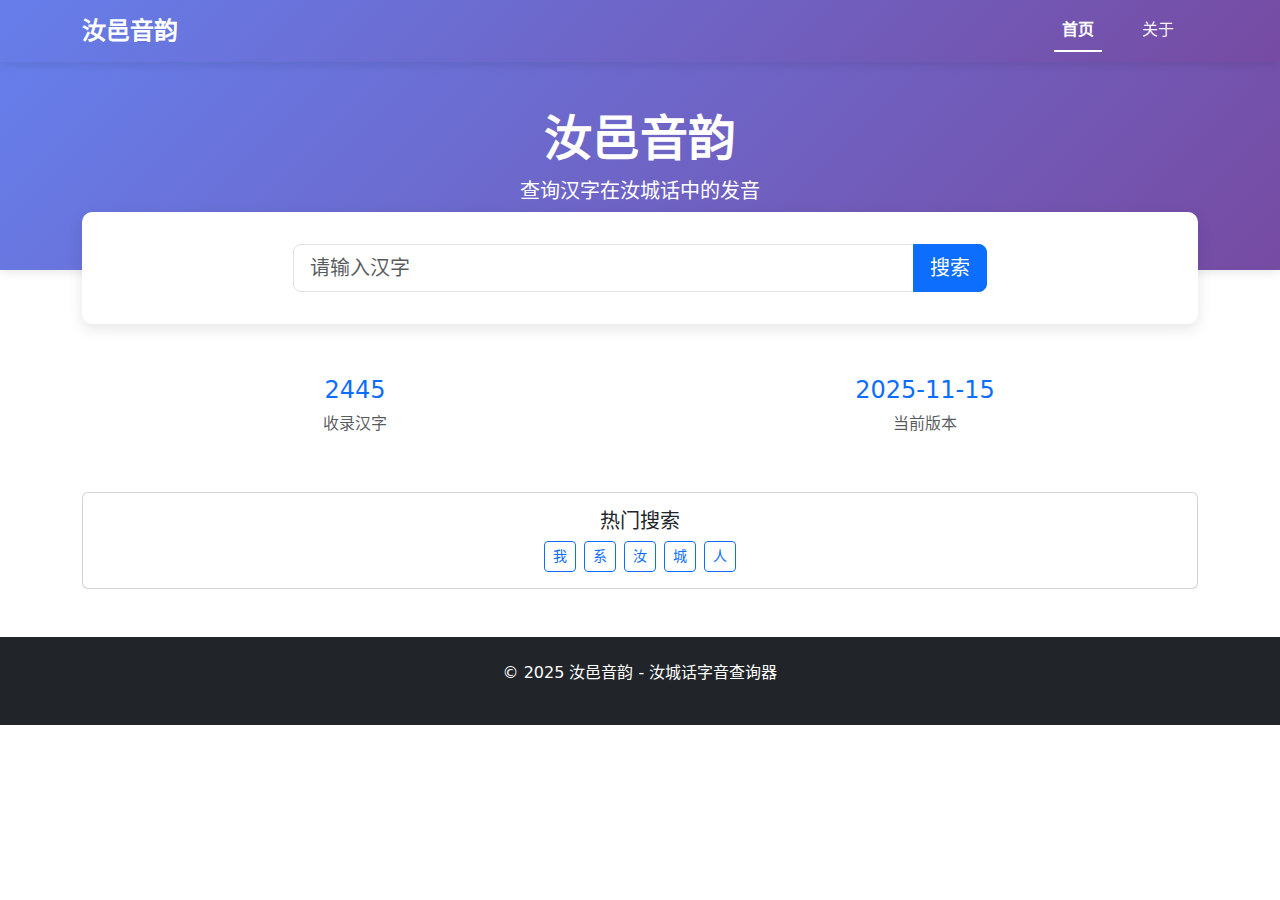
<file: index.html>
<!DOCTYPE html>
<html lang="zh-CN">
<head>
    <meta charset="UTF-8">
    <meta name="viewport" content="width=device-width, initial-scale=1.0">
    <title>汝邑音韵</title>
    <link href="https://cdn.jsdelivr.net/npm/bootstrap@5.3.0/dist/css/bootstrap.min.css" rel="stylesheet">
    <link rel="stylesheet" href="css/style.css">
</head>
<body>
    <!-- 导航栏 -->
    <nav class="navbar navbar-expand-lg navbar-dark" style="background: linear-gradient(135deg, #667eea 0%, #764ba2 100%);">
        <div class="container">
            <a class="navbar-brand fw-bold" href="index.html">汝邑音韵</a>
            <div class="navbar-nav flex-row ms-auto">
                <a class="nav-link mx-3 active" href="index.html">首页</a>
                <a class="nav-link mx-3" href="about.html">关于</a>
            </div>
        </div>
    </nav>

    <!-- 顶部区域 -->
    <div class="hero-bg text-white py-5">
        <div class="container text-center">
            <h1 class="display-5 fw-bold">汝邑音韵</h1>
            <p class="lead">查询汉字在汝城话中的发音</p>
        </div>
    </div>

    <!-- 搜索框 -->
    <div class="container">
        <div class="search-container">
            <form id="searchForm">
                <div class="row justify-content-center">
                    <div class="col-md-8">
                        <div class="input-group input-group-lg">
                            <input type="text" name="character" id="characterInput" class="form-control"
                                   placeholder="请输入汉字" required>
                            <button class="btn btn-primary" type="submit">搜索</button>
                        </div>
                    </div>
                </div>
            </form>

            <div id="errorAlert" class="alert alert-danger mt-3 text-center d-none" role="alert">
                <!-- 错误信息将动态显示 -->
            </div>
        </div>
    </div>

    <!-- 统计信息 -->
    <div class="container mt-4">
        <div class="row text-center">
            <div class="col-6 mb-3">
                <h4 class="text-primary" id="totalChars">0</h4>
                <p class="text-muted">收录汉字</p>
            </div>
            <div class="col-6 mb-3">
                <h4 class="text-primary">2025-11-15</h4>
                <p class="text-muted">当前版本</p>
            </div>
        </div>
    </div>

    <!-- 热门搜索 -->
    <div class="container mt-4">
        <div class="card">
            <div class="card-body text-center">
                <h5 class="card-title">热门搜索</h5>
                <div class="d-flex flex-wrap justify-content-center gap-2">
                    <a href="results.html?character=我" class="btn btn-outline-primary btn-sm">我</a>
                    <a href="results.html?character=系" class="btn btn-outline-primary btn-sm">系</a>
                    <a href="results.html?character=汝" class="btn btn-outline-primary btn-sm">汝</a>
                    <a href="results.html?character=城" class="btn btn-outline-primary btn-sm">城</a>
                    <a href="results.html?character=人" class="btn btn-outline-primary btn-sm">人</a>
                </div>
            </div>
        </div>
    </div>

    <!-- 页脚 -->
    <footer class="bg-dark text-white py-4 mt-5">
        <div class="container text-center">
            <p>&copy; 2025 汝邑音韵 - 汝城话字音查询器</p>
        </div>
    </footer>

    <script src="https://cdn.jsdelivr.net/npm/bootstrap@5.3.0/dist/js/bootstrap.bundle.min.js"></script>
    <script src="js/app.js"></script>
    <script>
        // 页面加载完成后初始化
        document.addEventListener('DOMContentLoaded', function() {
            // 设置搜索表单提交事件
            document.getElementById('searchForm').addEventListener('submit', function(e) {
                e.preventDefault();

                const characterInput = document.getElementById('characterInput');
                const character = characterInput.value.trim();

                if (!character) {
                    showError('请输入要搜索的汉字');
                    return;
                }

                // 跳转到搜索结果页面
                window.location.href = `results.html?character=${encodeURIComponent(character)}`;
            });

            // 更新统计信息
            updateStats();
        });

        function showError(message) {
            const errorAlert = document.getElementById('errorAlert');
            errorAlert.textContent = message;
            errorAlert.classList.remove('d-none');

            // 3秒后自动隐藏错误信息
            setTimeout(() => {
                errorAlert.classList.add('d-none');
            }, 3000);
        }

        function updateStats() {
            // 从app.js中获取统计信息
            const totalCharsElement = document.getElementById('totalChars');
            if (totalCharsElement && window.app) {
                totalCharsElement.textContent = window.app.totalChars;
            }
        }
    </script>
</body>
</html>
</file>
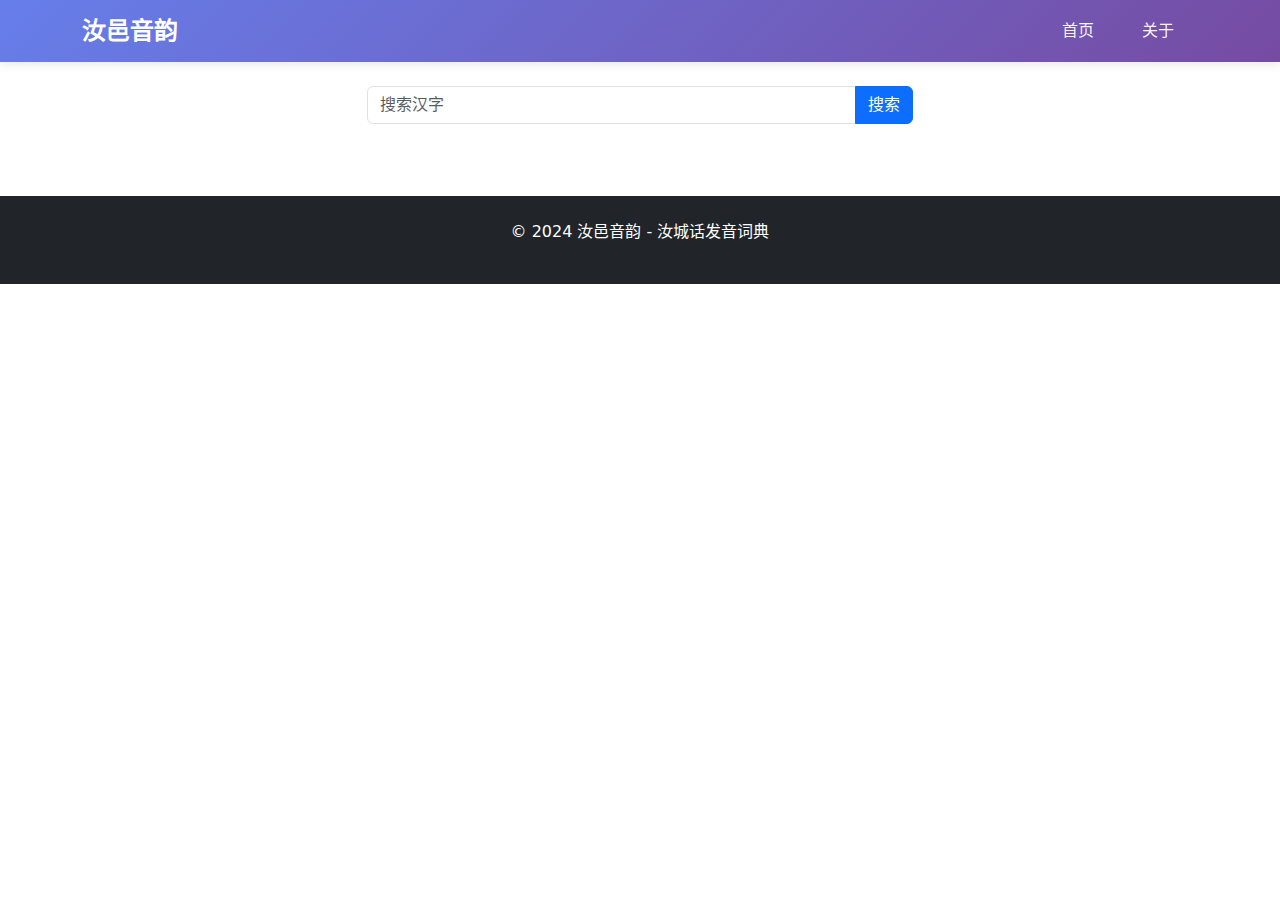
<file: results.html>
<!DOCTYPE html>
<html lang="zh-CN">
<head>
    <meta charset="UTF-8">
    <meta name="viewport" content="width=device-width, initial-scale=1.0">
    <title>搜索结果 - 汝邑音韵</title>
    <link href="https://cdn.jsdelivr.net/npm/bootstrap@5.3.0/dist/css/bootstrap.min.css" rel="stylesheet">
    <link rel="stylesheet" href="css/style.css">
</head>
<body>
    <!-- 导航栏 -->
    <nav class="navbar navbar-expand-lg navbar-dark" style="background: linear-gradient(135deg, #667eea 0%, #764ba2 100%);">
        <div class="container">
            <a class="navbar-brand fw-bold" href="index.html">汝邑音韵</a>
            <div class="navbar-nav flex-row ms-auto">
                <a class="nav-link mx-3" href="index.html">首页</a>
                <a class="nav-link mx-3" href="about.html">关于</a>
            </div>
        </div>
    </nav>

    <div class="container mt-4">
        <!-- 搜索框 -->
        <div class="row mb-4">
            <div class="col-md-6 mx-auto">
                <form id="searchForm">
                    <div class="input-group">
                        <input type="text" name="character" id="characterInput" class="form-control" placeholder="搜索汉字" required>
                        <button class="btn btn-primary" type="submit">搜索</button>
                    </div>
                </form>
            </div>
        </div>

        <!-- 搜索结果 -->
        <div class="row">
            <div class="col-12">
                <!-- 搜索信息区域 -->
                <div id="searchInfo" class="d-flex justify-content-between align-items-center mb-4" style="display: none !important;">
                    <div class="text-muted">查询：<span class="text-primary fw-bold" id="searchCharacter"></span></div>
                    <span class="badge bg-primary" id="resultCount">0 个</span>
                </div>

                <!-- 结果表格 -->
                <div id="resultsTable" class="card" style="max-width: 800px; margin: 0 auto; display: none;">
                    <div class="card-body p-0">
                        <table class="table mb-0" style="table-layout: fixed;">
                            <thead class="table-light">
                                <tr>
                                    <th style="width: 25%">汉字</th>
                                    <th style="width: 25%">音标</th>
                                    <th style="width: 50%">注释</th>
                                </tr>
                            </thead>
                            <tbody id="resultsBody">
                                <!-- 结果将通过JavaScript动态生成 -->
                            </tbody>
                        </table>
                    </div>
                </div>

                <!-- 无结果 -->
                <div id="noResults" class="text-center py-5" style="display: none;">
                    <p class="text-muted mb-4" id="noResultsText">未找到发音数据</p>
                </div>
            </div>
        </div>
    </div>

    <!-- 音频播放器 -->
    <audio id="audioPlayer" preload="none"></audio>

    <!-- 页脚 -->
    <footer class="bg-dark text-white py-4 mt-5">
        <div class="container text-center">
            <p>&copy; 2024 汝邑音韵 - 汝城话发音词典</p>
        </div>
    </footer>

    <script src="https://cdn.jsdelivr.net/npm/bootstrap@5.3.0/dist/js/bootstrap.bundle.min.js"></script>
    <script src="js/app.js"></script>
    <script src="js/search.js"></script>
    <style>
    .table {
        width: 100%;
        margin-bottom: 0;
    }

    .table th {
        font-weight: 500;
        padding: 0.75rem;
        border-bottom: 2px solid #dee2e6;
        text-align: center;
    }

    .table td {
        padding: 1rem;
        border-color: #f1f3f4;
        text-align: center;
        word-wrap: break-word;
    }

    .phonetic-clickable {
        cursor: pointer;
        color: #0d6efd;
        font-weight: 500;
        padding: 4px 8px;
        border-radius: 4px;
        display: inline-flex;
        align-items: center;
        margin: 2px 0;
        font-family: 'Arial Unicode MS', 'Lucida Sans Unicode', sans-serif;
        transition: background-color 0.2s;
    }

    .phonetic-clickable:hover {
        background-color: #f8f9fa;
    }

    .audio-icon {
        margin-left: 4px;
        opacity: 0.7;
        font-size: 0.8em;
    }

    /* 移除表格行的悬停效果 */
    .table-hover tbody tr:hover {
        background-color: transparent;
    }
    </style>

    <script>
    // 全局播放音频函数
    async function playAudio(phonetic) {
        console.log('点击音标:', phonetic);

        try {
            // 检查音频文件是否存在
            const audioExists = await window.app.checkAudioExists(phonetic);
            console.log('检查结果:', audioExists);

            if (audioExists.exists) {
                const audioPlayer = document.getElementById('audioPlayer');
                const audioUrl = `static/audio/${audioExists.filename}`;
                console.log('音频URL:', audioUrl);

                // 设置音频源并播放
                audioPlayer.src = audioUrl;

                // 使用Promise处理播放
                const playPromise = audioPlayer.play();

                if (playPromise !== undefined) {
                    playPromise.then(_ => {
                        console.log('音频开始播放');
                    }).catch(error => {
                        console.error('播放失败:', error);
                    });
                }

            } else {
                // 音频文件不存在，静默失败
                console.log('音频文件不存在:', phonetic);
            }
        } catch (error) {
            // 播放出错，静默失败
            console.error('播放音频时出错:', error);
        }
    }

    // 页面加载完成后执行搜索
    document.addEventListener('DOMContentLoaded', function() {
        console.log('页面加载完成，初始化搜索结果页面');

        // 从URL参数获取搜索词
        const urlParams = new URLSearchParams(window.location.search);
        const character = urlParams.get('character');
        
        if (character) {
            document.getElementById('characterInput').value = character;
        }

        // 等待数据加载完成后执行搜索
        function waitForDataAndSearch() {
            if (window.app && window.app.dataLoaded) {
                console.log('数据已加载，执行搜索:', character);
                if (character) {
                    performSearch(character);
                }
            } else {
                // 数据未加载完成，等待100ms后重试
                setTimeout(waitForDataAndSearch, 100);
            }
        }

        // 开始等待数据并执行搜索
        waitForDataAndSearch();
    });

    // 执行搜索
    function performSearch(character) {
        if (!window.app || !window.app.data) {
            console.error('数据尚未加载完成');
            return;
        }
        
        const results = window.app.searchCharacters(character);
        displayResults(character, results);
    }

    // 显示搜索结果
    function displayResults(character, results) {
        const searchInfo = document.getElementById('searchInfo');
        const resultsTable = document.getElementById('resultsTable');
        const noResults = document.getElementById('noResults');
        const searchCharacter = document.getElementById('searchCharacter');
        const resultCount = document.getElementById('resultCount');
        const resultsBody = document.getElementById('resultsBody');
        const noResultsText = document.getElementById('noResultsText');

        // 更新搜索信息
        searchCharacter.textContent = character;
        
        if (Object.keys(results).length === 0) {
            // 无结果
            searchInfo.style.display = 'none';
            resultsTable.style.display = 'none';
            noResults.style.display = 'block';
            noResultsText.textContent = `未找到"${character}"的发音数据`;
        } else {
            // 有结果
            searchInfo.style.display = 'flex';
            resultsTable.style.display = 'block';
            noResults.style.display = 'none';
            resultCount.textContent = `${Object.keys(results).length} 个`;

            // 清空表格内容
            resultsBody.innerHTML = '';

            // 生成结果行
            for (const [word, pronunciations] of Object.entries(results)) {
                const pronunciationsArray = Array.isArray(pronunciations) ? pronunciations : [pronunciations];
                
                pronunciationsArray.forEach((pron, index) => {
                    const row = document.createElement('tr');
                    
                    // 第一行显示汉字（跨行）
                    if (index === 0) {
                        const charCell = document.createElement('td');
                        charCell.className = 'align-middle';
                        charCell.rowSpan = pronunciationsArray.length;
                        charCell.innerHTML = `<div class="fs-3 fw-bold text-dark text-center">${word}</div>`;
                        row.appendChild(charCell);
                    }
                    
                    // 音标单元格
                    const phoneticCell = document.createElement('td');
                    phoneticCell.className = 'align-middle text-center';
                    
                    if (pron.phonetic) {
                        const phonetics = pron.phonetic.split(',');
                        phoneticCell.innerHTML = phonetics.map((ph, phIndex) => {
                            const phoneticClean = ph.trim();
                            return `
                                <span class="phonetic-clickable"
                                      data-phonetic="${phoneticClean}"
                                      onclick="playAudio('${phoneticClean}')">
                                    [${phoneticClean}]
                                    <small class="audio-icon">🔊</small>
                                </span>
                                ${phIndex < phonetics.length - 1 ? '<br>' : ''}
                            `;
                        }).join('');
                    } else if (pron.pronunciation) {
                        const phoneticClean = pron.pronunciation.trim();
                        phoneticCell.innerHTML = `
                            <span class="phonetic-clickable"
                                  data-phonetic="${phoneticClean}"
                                  onclick="playAudio('${phoneticClean}')">
                                [${phoneticClean}]
                                <small class="audio-icon">🔊</small>
                            </span>
                        `;
                    } else {
                        phoneticCell.innerHTML = '<span class="text-muted">-</span>';
                    }
                    row.appendChild(phoneticCell);
                    
                    // 注释单元格
                    const notesCell = document.createElement('td');
                    notesCell.className = 'align-middle text-muted text-center';
                    notesCell.textContent = pron.notes ? pron.notes : '-';
                    row.appendChild(notesCell);
                    
                    resultsBody.appendChild(row);
                });
            }
        }
    }
    </script>
</body>
</html>
</file>
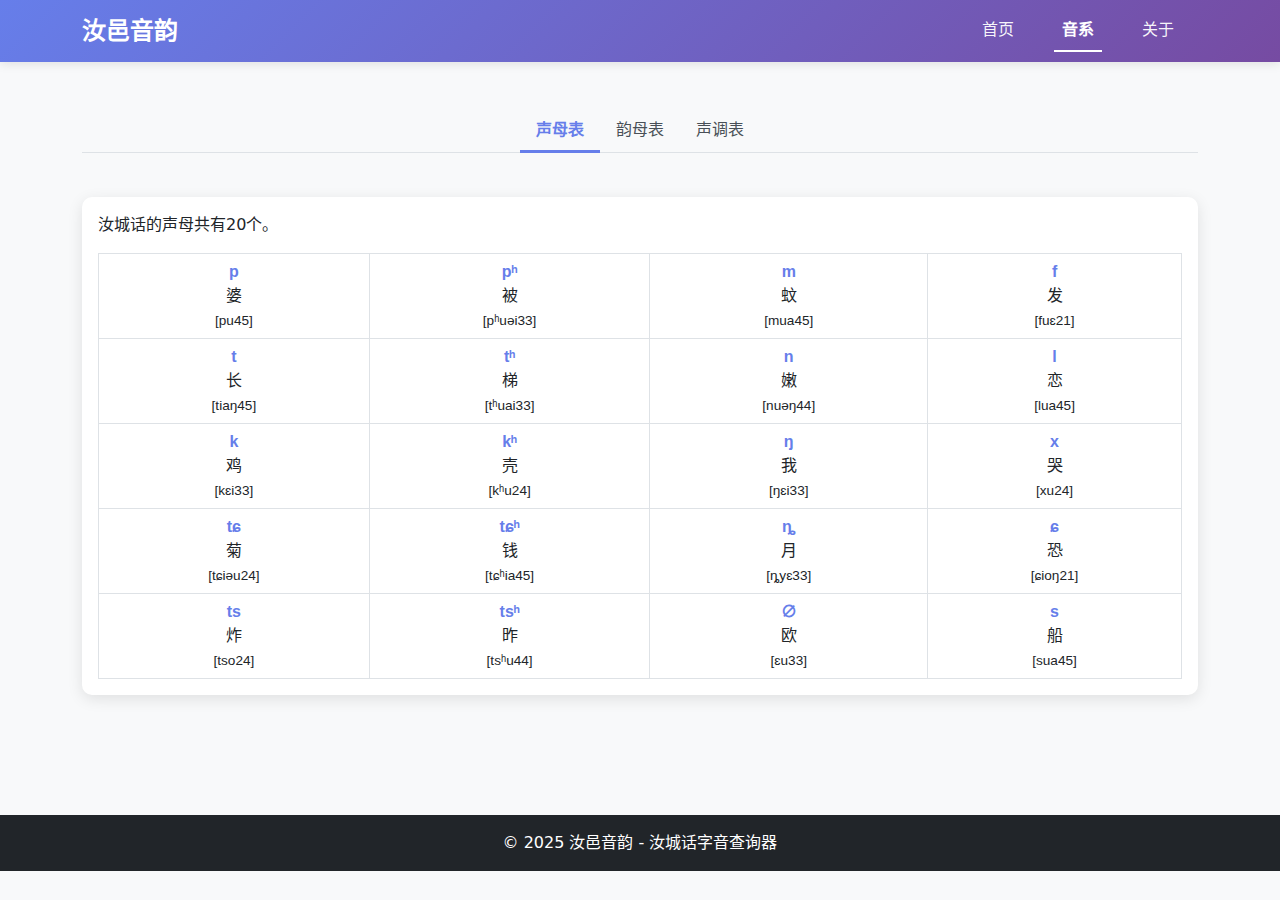
<file: system.html>
<!DOCTYPE html>
<html lang="zh-CN">
<head>
    <meta charset="UTF-8">
    <meta name="viewport" content="width=device-width, initial-scale=1.0">
    <title>音系 - 汝邑音韵</title>
    <link href="https://cdn.jsdelivr.net/npm/bootstrap@5.3.0/dist/css/bootstrap.min.css" rel="stylesheet">
    <link rel="stylesheet" href="css/style.css">
    <style>
        :root {
            --primary-color: #667eea;
            --secondary-color: #764ba2;
        }

        body {
            background-color: #f8f9fa;
            min-height: 100vh;
            display: flex;
            flex-direction: column;
        }

        .navbar {
            background: linear-gradient(135deg, var(--primary-color) 0%, var(--secondary-color) 100%) !important;
            box-shadow: 0 2px 10px rgba(0,0,0,0.1);
        }

        .phonetic-card {
            border: none;
            border-radius: 10px;
            box-shadow: 0 4px 15px rgba(0,0,0,0.1);
            transition: transform 0.3s;
            margin-bottom: 1.5rem;
            flex: 1;
        }

        .phonetic-card:hover {
            transform: translateY(-5px);
        }

        .bracket-phonetic {
            font-size: 0.85rem;  /* 单独设置方括号音标大小 */
            font-family: "Arial Unicode MS", sans-serif;
        }

        .phonetic-table {
            width: 100%;
            border-collapse: collapse;
        }

        .phonetic-table th {
            background-color: var(--primary-color);
            color: white;
            padding: 10px;
            text-align: center;
            border: 1px solid #dee2e6;
        }

        .phonetic-table td {
            padding: 6px 4px;
            text-align: center;
            border: 1px solid #dee2e6;
            cursor: pointer;
            transition: background-color 0.2s;
        }

        .phonetic-table td:hover {
            background-color: #e9ecef;
        }

        .tone-table {
            width: 100%;
            border-collapse: collapse;
        }

        .tone-table td {
            width: 33.33%;
            padding: 8px;
            text-align: center;
            border: 1px solid #dee2e6;
            cursor: pointer;
            transition: background-color 0.2s;
        }

        .tone-table td:hover {
            background-color: #e9ecef;
        }

        .phonetic-badge {
            background-color: var(--primary-color);
            color: white;
            padding: 5px 10px;
            border-radius: 20px;
            font-size: 0.9rem;
            margin: 2px;
            display: inline-block;
        }

        .example-word {
            font-weight: bold;
            color: var(--secondary-color);
        }

        footer {
            margin-top: auto;
            width: 100%;
        }

        .ipa {
            font-family: "Arial Unicode MS", sans-serif;
            font-weight: bold;
            color: var(--primary-color);
            cursor: pointer;
            padding: 2px 4px;
            border-radius: 3px;
        }

        /* 调值数字样式 */
        .tone-value {
            color: var(--primary-color);
            font-family: "Arial Unicode MS", sans-serif;
        }

        .tab-content {
            padding-top: 20px;
            flex: 1; /* 新增这一行 */
            display: flex;
            flex-direction: column;
        }

        .tab-pane {
            flex: 1;
            display: flex;
            flex-direction: column;
        }

        .nav-tabs {
            justify-content: center;
        }

        .nav-tabs .nav-link {
            color: #495057;
            font-weight: 500;
        }

        .nav-tabs .nav-link.active {
            color: var(--primary-color);
            font-weight: bold;
            border-bottom: 3px solid var(--primary-color);
        }
    </style>
</head>
<body>
    <!-- 导航栏 -->
    <nav class="navbar navbar-expand-lg navbar-dark">
        <div class="container">
            <a class="navbar-brand fw-bold" href="index.html">汝邑音韵</a>
            <div class="navbar-nav flex-row ms-auto">
                <a class="nav-link mx-3" href="index.html">首页</a>
                <a class="nav-link mx-3 active" href="system.html">音系</a>
                <a class="nav-link mx-3" href="about.html">关于</a>
            </div>
        </div>
    </nav>

    <!-- 内容区域 -->
    <div class="container my-5">
        <!-- 选项卡导航 -->
        <ul class="nav nav-tabs" id="phoneticTabs" role="tablist">
            <li class="nav-item" role="presentation">
                <button class="nav-link active" id="initials-tab" data-bs-toggle="tab" data-bs-target="#initials" type="button" role="tab" aria-controls="initials" aria-selected="true">声母表</button>
            </li>
            <li class="nav-item" role="presentation">
                <button class="nav-link" id="finals-tab" data-bs-toggle="tab" data-bs-target="#finals" type="button" role="tab" aria-controls="finals" aria-selected="false">韵母表</button>
            </li>
            <li class="nav-item" role="presentation">
                <button class="nav-link" id="tones-tab" data-bs-toggle="tab" data-bs-target="#tones" type="button" role="tab" aria-controls="tones" aria-selected="false">声调表</button>
            </li>
        </ul>

        <div class="tab-content" id="phoneticTabsContent">
            <!-- 声母系统 -->
            <div class="tab-pane fade show active" id="initials" role="tabpanel" aria-labelledby="initials-tab">
                <div class="card phonetic-card mt-4">
                    <div class="card-body">
                        <p>汝城话的声母共有20个。</p>

                        <div class="table-responsive">
                            <table class="phonetic-table">
                                <tbody>
                                    <tr>
                                        <td onclick="playSound('pu45')"><span class="ipa">p</span><br>婆<br><span class="bracket-phonetic">[pu45]</span></td>
                                        <td onclick="playSound('pʰuəi33')"><span class="ipa">pʰ</span><br>被<br><span class="bracket-phonetic">[pʰuəi33]</span></td>
                                        <td onclick="playSound('mua45')"><span class="ipa">m</span><br>蚊<br><span class="bracket-phonetic">[mua45]</span></td>
                                        <td onclick="playSound('fuɛ21')"><span class="ipa">f</span><br>发<br><span class="bracket-phonetic">[fuɛ21]</span></td>
                                    </tr>
                                    <tr>
                                        <td onclick="playSound('tiaŋ45')"><span class="ipa">t</span><br>长<br><span class="bracket-phonetic">[tiaŋ45]</span></td>
                                        <td onclick="playSound('tʰuai33')"><span class="ipa">tʰ</span><br>梯<br><span class="bracket-phonetic">[tʰuai33]</span></td>
                                        <td onclick="playSound('nuəŋ44')"><span class="ipa">n</span><br>嫩<br><span class="bracket-phonetic">[nuəŋ44]</span></td>
                                        <td onclick="playSound('lua45')"><span class="ipa">l</span><br>恋<br><span class="bracket-phonetic">[lua45]</span></td>
                                    </tr>
                                    <tr>
                                        <td onclick="playSound('kɛi33')"><span class="ipa">k</span><br>鸡<br><span class="bracket-phonetic">[kɛi33]</span></td>
                                        <td onclick="playSound('kʰu24')"><span class="ipa">kʰ</span><br>壳<br><span class="bracket-phonetic">[kʰu24]</span></td>
                                        <td onclick="playSound('ŋɛi33')"><span class="ipa">ŋ</span><br>我<br><span class="bracket-phonetic">[ŋɛi33]</span></td>
                                        <td onclick="playSound('xu24')"><span class="ipa">x</span><br>哭<br><span class="bracket-phonetic">[xu24]</span></td>
                                    </tr>
                                    <tr>
                                        <td onclick="playSound('tɕiəu24')"><span class="ipa">tɕ</span><br>菊<br><span class="bracket-phonetic">[tɕiəu24]</span></td>
                                        <td onclick="playSound('tɕʰia45')"><span class="ipa">tɕʰ</span><br>钱<br><span class="bracket-phonetic">[tɕʰia45]</span></td>
                                        <td onclick="playSound('ȵyɛ33')"><span class="ipa">ȵ</span><br>月<br><span class="bracket-phonetic">[ȵyɛ33]</span></td>
                                        <td onclick="playSound('ɕioŋ21')"><span class="ipa">ɕ</span><br>恐<br><span class="bracket-phonetic">[ɕioŋ21]</span></td>
                                    </tr>
                                    <tr>
                                        <td onclick="playSound('tso24')"><span class="ipa">ts</span><br>炸<br><span class="bracket-phonetic">[tso24]</span></td>
                                        <td onclick="playSound('tsʰu44')"><span class="ipa">tsʰ</span><br>昨<br><span class="bracket-phonetic">[tsʰu44]</span></td>
                                        <td onclick="playSound('ɛu33')"><span class="ipa">∅</span><br>欧<br><span class="bracket-phonetic">[ɛu33]</span></td>
                                        <td onclick="playSound('sua45')"><span class="ipa">s</span><br>船<br><span class="bracket-phonetic">[sua45]</span></td>
                                    </tr>
                                </tbody>
                            </table>
                        </div>
                    </div>
                </div>
            </div>

            <!-- 韵母系统 -->
            <div class="tab-pane fade" id="finals" role="tabpanel" aria-labelledby="finals-tab">
                <div class="card phonetic-card mt-4">
                    <div class="card-body">
                        <p>汝城话的韵母共有32个。</p>

                        <div class="table-responsive">
                            <table class="phonetic-table">
                                <tbody>
                                    <tr>
                                        <td onclick="playSound('sɿ24')"><span class="ipa">ɿ</span><br>去<br><span class="bracket-phonetic">[sɿ24]</span></td>
                                        <td onclick="playSound('tɕʰi44')"><span class="ipa">i</span><br>自<br><span class="bracket-phonetic">[tɕʰi44]</span></td>
                                        <td onclick="playSound('u45')"><span class="ipa">u</span><br>禾<br><span class="bracket-phonetic">[u45]</span></td>
                                        <td onclick="playSound('y33')"><span class="ipa">y</span><br>猪<br><span class="bracket-phonetic">[y33]</span></td>
                                    </tr>
                                    <tr>
                                        <td onclick="playSound('sa33')"><span class="ipa">a</span><br>三<br><span class="bracket-phonetic">[sa33]</span></td>
                                        <td onclick="playSound('ia˦˨')"><span class="ipa">ia</span><br>宴<br><span class="bracket-phonetic">[ia24]</span></td>
                                        <td onclick="playSound('xua44')"><span class="ipa">ua</span><br>换<br><span class="bracket-phonetic">[xua44]</span></td>
                                        <td onclick="playSound('ɕya21')"><span class="ipa">ya</span><br>选<br><span class="bracket-phonetic">[ɕya21]</span></td>
                                    </tr>
                                    <tr>
                                        <td onclick="playSound('sɛ33')"><span class="ipa">ɛ</span><br>十<br><span class="bracket-phonetic">[sɛ33]</span></td>
                                        <td onclick="playSound('piɛ21')"><span class="ipa">iɛ</span><br>笔<br><span class="bracket-phonetic">[piɛ21]</span></td>
                                        <td onclick="playSound('xuɛ33')"><span class="ipa">uɛ</span><br>活<br><span class="bracket-phonetic">[xuɛ33]</span></td>
                                        <td onclick="playSound('tɕʰyɛ21')"><span class="ipa">yɛ</span><br>出<br><span class="bracket-phonetic">[tɕʰyɛ21]</span></td>
                                    </tr>
                                    <tr>
                                        <td onclick="playSound('kau33')"><span class="ipa">au</span><br>交<br><span class="bracket-phonetic">[kau33]</span></td>
                                        <td onclick="playSound('miau24')"><span class="ipa">iau</span><br>猫<br><span class="bracket-phonetic">[miau24]</span></td>
                                        <td></td>
                                        <td></td>
                                    </tr>
                                    <tr>
                                        <td onclick="playSound('xɛu33')"><span class="ipa">ɛu</span><br>厚<br><span class="bracket-phonetic">[xɛu33]</span></td>
                                        <td onclick="playSound('iəu24')"><span class="ipa">iəu</span><br>竹<br><span class="bracket-phonetic">[iəu24]</span></td>
                                        <td></td>
                                        <td></td>
                                    </tr>
                                    <tr>
                                        <td onclick="playSound('kai33')"><span class="ipa">ai</span><br>街<br><span class="bracket-phonetic">[kai33]</span></td>
                                        <td></td>
                                        <td onclick="playSound('tuai44')"><span class="ipa">uai</span><br>代<br><span class="bracket-phonetic">[tuai44]</span></td>
                                        <td></td>
                                    </tr>
                                    <tr>
                                        <td onclick="playSound('tsʰɛi45')"><span class="ipa">ɛi</span><br>齐<br><span class="bracket-phonetic">[tsʰɛi45]</span></td>
                                        <td></td>
                                        <td onclick="playSound('muəi24')"><span class="ipa">uəi</span><br>妹<br><span class="bracket-phonetic">[muəi24]</span></td>
                                        <td></td>
                                    </tr>
                                    <tr>
                                        <td onclick="playSound('so33')"><span class="ipa">o</span><br>沙<br><span class="bracket-phonetic">[so33]</span></td>
                                        <td onclick="playSound('tɕio24')"><span class="ipa">io</span><br>借<br><span class="bracket-phonetic">[tɕio24]</span></td>
                                        <td></td>
                                        <td></td>
                                    </tr>
                                    <tr>
                                        <td onclick="playSound('pʰoŋ33')"><span class="ipa">oŋ</span><br>蜂<br><span class="bracket-phonetic">[pʰoŋ33]</span></td>
                                        <td onclick="playSound('tʰioŋ33')"><span class="ipa">ioŋ</span><br>重<br><span class="bracket-phonetic">[tʰioŋ33]</span></td>
                                        <td></td>
                                        <td></td>
                                    </tr>
                                    <tr>
                                        <td onclick="playSound('tsʰaŋ21')"><span class="ipa">aŋ</span><br>窗<br><span class="bracket-phonetic">[tsʰaŋ21]</span></td>
                                        <td onclick="playSound('tɕiaŋ33')"><span class="ipa">iaŋ</span><br>姜<br><span class="bracket-phonetic">[tɕiaŋ33]</span></td>
                                        <td onclick="playSound('uaŋ45')"><span class="ipa">uaŋ</span><br>黄<br><span class="bracket-phonetic">[uaŋ45]</span></td>
                                        <td onclick="playSound('ŋ33')"><span class="ipa">ŋ</span><br>你<br><span class="bracket-phonetic">[ŋ33]</span></td>
                                    </tr>
                                    <tr>
                                        <td onclick="playSound('tsɛŋ33')"><span class="ipa">ɛŋ</span><br>针<br><span class="bracket-phonetic">[tsɛŋ33]</span></td>
                                        <td onclick="playSound('iŋ21')"><span class="ipa">iŋ</span><br>饮<br><span class="bracket-phonetic">[iŋ21]</span></td>
                                        <td onclick="playSound('suəŋ44')"><span class="ipa">uəŋ</span><br>顺<br><span class="bracket-phonetic">[suəŋ44]</span></td>
                                        <td onclick="playSound('yŋ45')"><span class="ipa">yŋ</span><br>云<br><span class="bracket-phonetic">[yŋ45]</span></td>
                                    </tr>
                                </tbody>
                            </table>
                        </div>
                    </div>
                </div>
            </div>

            <!-- 声调系统 -->
            <div class="tab-pane fade" id="tones" role="tabpanel" aria-labelledby="tones-tab">
                <div class="card phonetic-card mt-4">
                    <div class="card-body">
                        <p>汝城话的声调共有5个。</p>

                        <div class="table-responsive">
                            <table class="tone-table">
                                <tbody>
                                    <tr>
                                        <td class="playable" onclick="playSound('sɿ33')">阴平</td>
                                        <td class="playable" onclick="playSound('sɿ33')"><span class="tone-value">33</span></td>
                                        <td class="playable" onclick="playSound('sɿ33')">诗 <span class="bracket-phonetic"><span class="playable" onclick="playSound('sɿ33')">[sɿ33]</span></span></td>
                                    </tr>
                                    <tr>
                                        <td class="playable" onclick="playSound('sɿ45')">阳平</td>
                                        <td class="playable" onclick="playSound('sɿ45')"><span class="tone-value">45</span></td>
                                        <td class="playable" onclick="playSound('sɿ45')">时 <span class="bracket-phonetic"><span class="playable" onclick="playSound('sɿ45')">[sɿ45]</span></span></td>
                                    </tr>
                                    <tr>
                                        <td class="playable" onclick="playSound('sɿ21')">上声</td>
                                        <td class="playable" onclick="playSound('sɿ21')"><span class="tone-value">21</span></td>
                                        <td class="playable" onclick="playSound('sɿ21')">史 <span class="bracket-phonetic"><span class="playable" onclick="playSound('sɿ21')">[sɿ21]</span></span></td>
                                    </tr>
                                    <tr>
                                        <td class="playable" onclick="playSound('sɿ24')">阴去</td>
                                        <td class="playable" onclick="playSound('sɿ24')"><span class="tone-value">24</span></td>
                                        <td class="playable" onclick="playSound('sɿ24')">试 <span class="bracket-phonetic"><span class="playable" onclick="playSound('sɿ24')">[sɿ24]</span></span></td>
                                    </tr>
                                    <tr>
                                        <td class="playable" onclick="playSound('sɿ44')">阳去</td>
                                        <td class="playable" onclick="playSound('sɿ44')"><span class="tone-value">44</span></td>
                                        <td class="playable" onclick="playSound('sɿ44')">事 <span class="bracket-phonetic"><span class="playable" onclick="playSound('sɿ44')">[sɿ44]</span></span></td>
                                    </tr>
                                </tbody>
                            </table>
                        </div>
                    </div>
                </div>
            </div>
        </div>
    </div>

    <!-- 页脚 -->
    <footer class="bg-dark text-white py-3 mt-5">
        <div class="container h-100 d-flex justify-content-center align-items-center">
            <p class="mb-0">&copy; 2025 汝邑音韵 - 汝城话字音查询器</p>
        </div>
    </footer>

    <script src="https://cdn.jsdelivr.net/npm/bootstrap@5.3.0/dist/js/bootstrap.bundle.min.js"></script>
    <script>
        // 播放音频函数
        function playSound(soundName) {
            // 创建音频对象
            const audio = new Audio(`static/audio/${soundName}.mp3`);

            // 播放音频
            audio.play().catch(error => {
                console.log(`无法播放音频: ${soundName}`, error);
            });
        }
    </script>
</body>
</html>
</file>
<file: css/style.css>
/* 基础样式 */
html, body {
    height: 100%;
}

body {
    display: flex;
    flex-direction: column;
    min-height: 100vh;
}

/* 导航栏样式 */
.navbar {
    background: linear-gradient(135deg, #667eea 0%, #764ba2 100%) !important;
    box-shadow: 0 2px 10px rgba(0,0,0,0.1);
}

.navbar-brand {
    font-weight: bold;
    font-size: 1.5rem;
}

.navbar-nav .nav-link {
    color: rgba(255, 255, 255, 0.95) !important;
    font-weight: 500;
    transition: all 0.3s ease;
    margin: 0 1rem;
}

.navbar-nav .nav-link:hover {
    color: rgba(255, 255, 255, 1) !important;
    transform: translateY(-1px);
}

/* 搜索容器样式 */
.search-container {
    background: white;
    border-radius: 10px;
    padding: 2rem;
    box-shadow: 0 5px 15px rgba(0,0,0,0.1);
    margin-top: -30px;
    position: relative;
    transform: translateY(-25%);  /* 向上移动自身高度的50% */
    z-index: 10;  /* 确保搜索框在顶部区域上方 */
}

/* 字符显示样式 */
.character-large {
    font-size: 3rem;
    font-weight: bold;
}

.pronunciation {
    background: #ff6b6b;
    color: white;
    padding: 8px 16px;
    border-radius: 20px;
    font-size: 1.1rem;
}

/* 统计信息样式 */
.stats-container {
    background: linear-gradient(135deg, #f8f9fa, #e9ecef);
    border-radius: 10px;
    padding: 1.5rem;
    margin-bottom: 2rem;
}

.stat-item {
    padding: 0 1rem;
}

.stat-number {
    font-size: 1.8rem;
    font-weight: bold;
    color: #0d6efd;
    margin-bottom: 0.5rem;
}

.stat-label {
    color: #6c757d;
    font-size: 0.9rem;
}

/* 响应式调整 */
@media (max-width: 768px) {
    .navbar-nav .nav-link {
        margin: 0 0.5rem;
    }

    .search-container {
        margin-top: 0;
        padding: 1.5rem;
    }

    .stat-item {
        padding: 0 0.5rem;
    }

    .stat-number {
        font-size: 1.5rem;
    }
}

/* 当前页面高亮 */
.nav-link.active {
    color: #fff !important;
    font-weight: bold;
    border-bottom: 2px solid #fff;
}

/* 顶部区域背景样式 */
.hero-bg {
    background: linear-gradient(135deg, #667eea 0%, #764ba2 100%);
    box-shadow: 0 2px 10px rgba(0,0,0,0.1);
}

/* 重置选项卡样式，覆盖外部 CSS */
#phoneticTabs.nav-tabs .nav-link {
    color: #495057 !important;
    font-weight: 500;
    border: none !important;
    background: none !important;
    display: block;
    padding: 0.5rem 1rem;
    text-decoration: none;
    cursor: pointer;
}

#phoneticTabs.nav-tabs .nav-link.active {
    color: var(--primary-color) !important;
    font-weight: bold;
    border-bottom: 3px solid var(--primary-color) !important;
}

#phoneticTabs.nav-tabs .nav-link:hover {
    color: var(--primary-color) !important;
    background: none !important;
}
</file>
